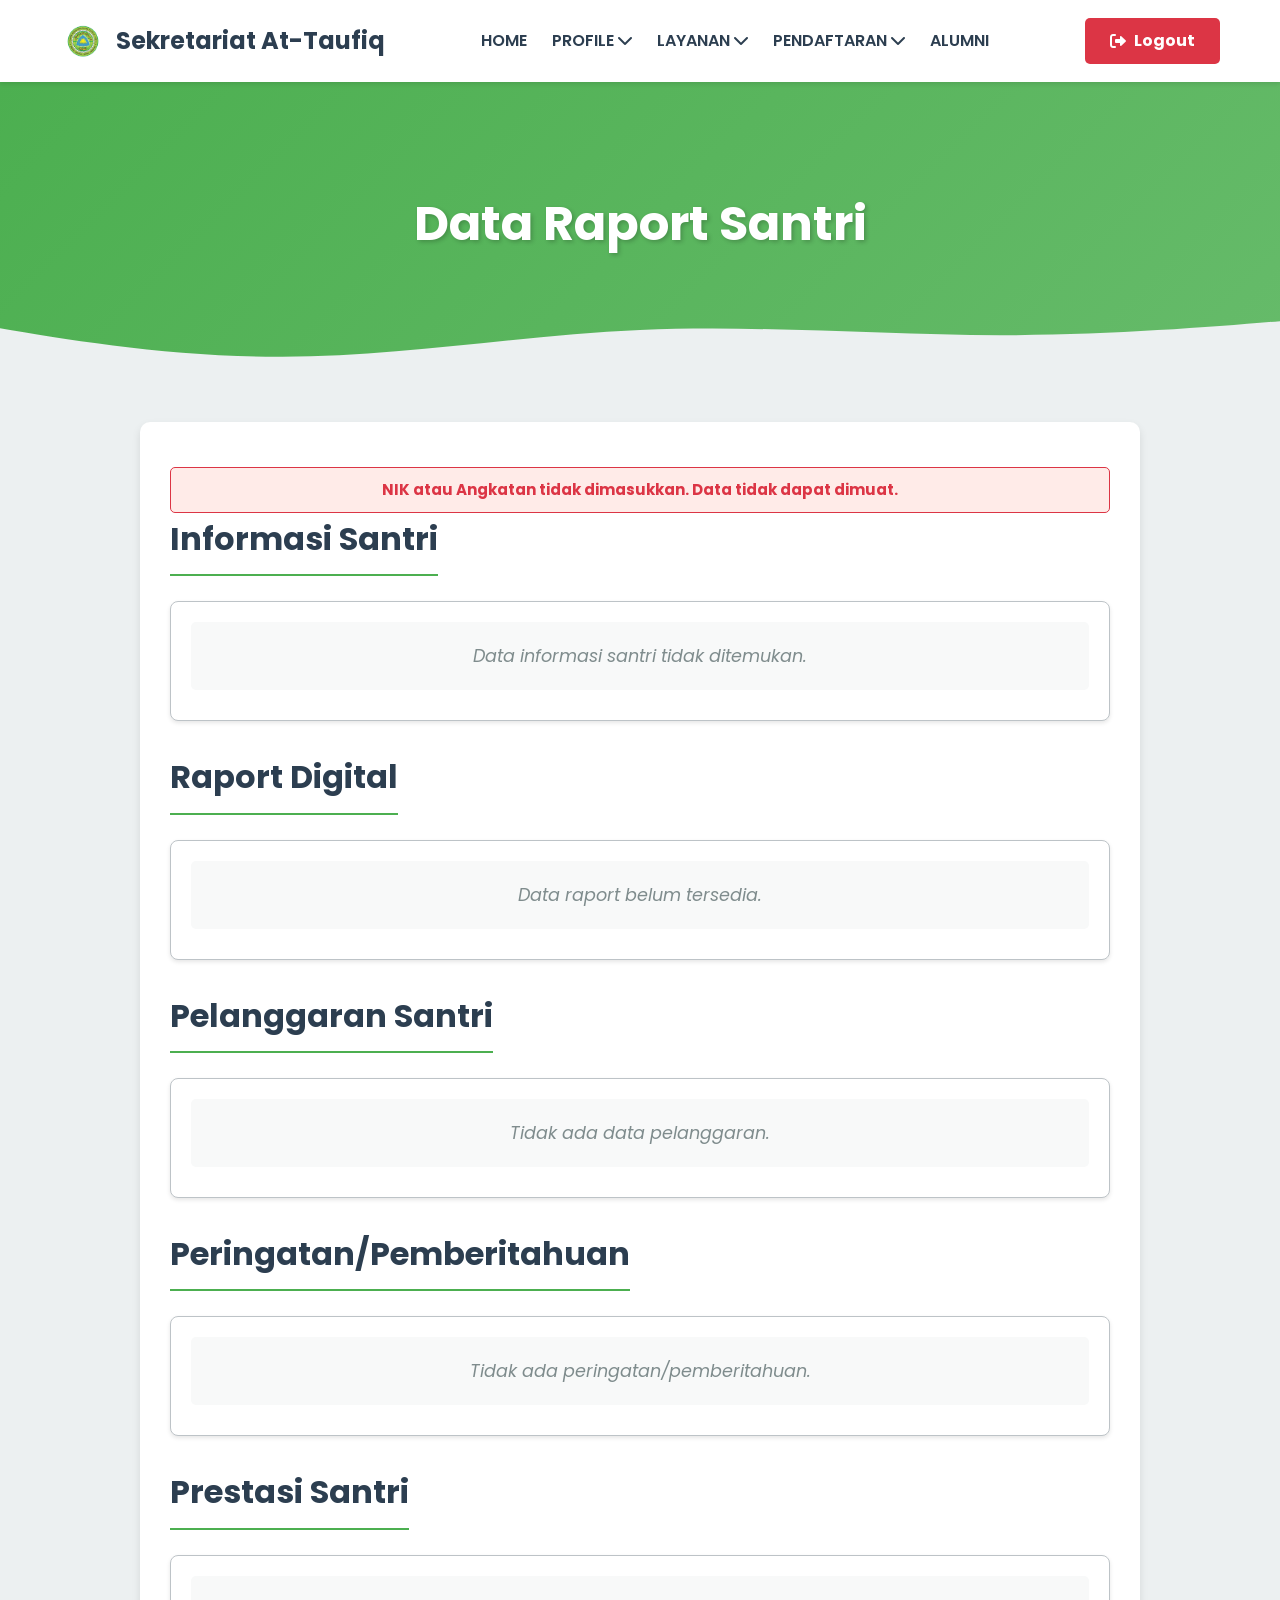
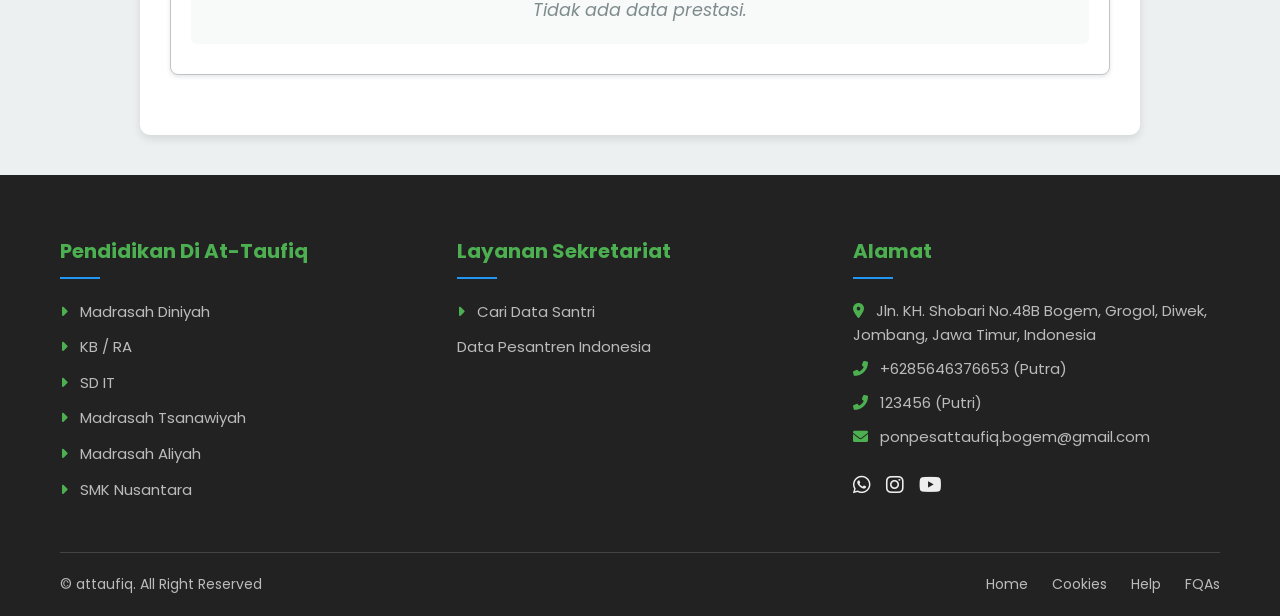
<file: dashboard.html>
<!DOCTYPE html>
<html lang="id">
<head>
    <meta charset="UTF-8">
    <meta name="viewport" content="initial-scale=1.0">
    <title>SEKERTARIAT | DATA SANTRI</title>
    <link rel="stylesheet" href="style.css">
    <link rel="stylesheet" href="https://cdnjs.cloudflare.com/ajax/libs/font-awesome/6.0.0-beta3/css/all.min.css">
    <link rel="icon" href="logo.png" type="image/png">
</head>
<body>
    <header class="main-header">
        <div class="header-content container">
            <a href="dashboard.html" class="logo animate-fade-in">
                <img src="logo.png" alt="Logo ATTAUFIQ">
                <span>Sekretariat At-Taufiq</span>
            </a>
            <nav class="main-nav">
                <ul>
                    <li class="nav-item animate-fade-in delay-1"><a href="index.html">HOME</a></li>
                    <li class="nav-item dropdown animate-fade-in delay-2">
                        <a href="#">PROFILE <i class="fas fa-chevron-down"></i></a>
                        <div class="dropdown-content">
                            <a href="#">Sejarah</a>
                            <a href="#">Visi Misi</a>
                        </div>
                    </li>
                    <li class="nav-item dropdown animate-fade-in delay-3">
                        <a href="#">LAYANAN <i class="fas fa-chevron-down"></i></a>
                        <div class="dropdown-content">
                            <a href="#">Informasi Akademik</a>
                            <a href="#">Keuangan</a>
                        </div>
                    </li>
                    <li class="nav-item dropdown animate-fade-in delay-4">
                        <a href="#">PENDAFTARAN <i class="fas fa-chevron-down"></i></a>
                        <div class="dropdown-content">
                            <a href="#">Syarat Pendaftaran</a>
                            <a href="#">Formulir Online</a>
                        </div>
                    </li>
                    <li class="nav-item animate-fade-in delay-5"><a href="#">ALUMNI</a></li>
                </ul>
            </nav>
            <div class="login-button animate-fade-in delay-6">
                <a href="#" id="logoutButton" class="btn-login"><i class="fas fa-sign-out-alt"></i> Logout</a>
            </div>
        </div>
    </header>

    <div class="hero-section hero-dashboard">
        <div class="hero-text">
            <h1 id="dashboardTitle">Data Raport Santri</h1>
        </div>
        <div class="hero-wave"></div>
    </div>

    <div class="content-wrapper">
        <div class="container dashboard-container">
            <p id="dataUnavailableMessage" class="error-message animate-fade-in" style="display: none;">
                Maaf, data tidak dapat dimuat.
            </p>

            <h2 class="animate-fade-in-up">Informasi Santri</h2>
            <div id="santriInfo" class="data-section animate-scale-in delay-1">
                <p class="no-data-info">Memuat informasi santri...</p>
            </div>

            <h2 class="animate-fade-in-up delay-2">Raport Digital</h2>
            <div id="raportData" class="data-section animate-scale-in delay-3">
                <p class="no-data-info">Memuat data raport...</p>
            </div>

            <h2 class="animate-fade-in-up delay-4">Pelanggaran Santri</h2>
            <div id="pelanggaranData" class="data-section animate-scale-in delay-5">
                <p class="no-data-info">Memuat data pelanggaran...</p>
            </div>

            <h2 class="animate-fade-in-up delay-6">Peringatan/Pemberitahuan</h2>
            <div id="peringatanData" class="data-section animate-scale-in delay-7">
                <p class="no-data-info">Memuat data peringatan/pemberitahuan...</p>
            </div>

            <h2 class="animate-fade-in-up delay-8">Prestasi Santri</h2>
            <div id="prestasiData" class="data-section animate-scale-in delay-9">
                <p class="no-data-info">Memuat data prestasi...</p>
            </div>
        </div>
    </div>

    <footer class="main-footer">
        <div class="container footer-content">
            <div class="footer-columns">
                <div class="footer-col animate-fade-in-up delay-1">
                    <h3>Pendidikan Di At-Taufiq</h3>
                    <ul>
                        <li><a href="#"><i class="fas fa-caret-right"></i> Madrasah Diniyah</a></li>
                        <li><a href="#"><i class="fas fa-caret-right"></i> KB / RA</a></li>
                        <li><a href="#"><i class="fas fa-caret-right"></i> SD IT</a></li>
                        <li><a href="#"><i class="fas fa-caret-right"></i> Madrasah Tsanawiyah</a></li>
                        <li><a href="#"><i class="fas fa-caret-right"></i> Madrasah Aliyah</a></li>
                        <li><a href="#"><i class="fas fa-caret-right"></i> SMK Nusantara</a></li>
                    </ul>
                </div>
                <div class="footer-col animate-fade-in-up delay-2">
                    <h3>Layanan Sekretariat</h3>
                    <ul>
                        <li><a href="index.html#search-section"><i class="fas fa-caret-right"></i> Cari Data Santri</a></li>
                        <li><a href="#">Data Pesantren Indonesia</a></li>
                    </ul>
                </div>
                <div class="footer-col animate-fade-in-up delay-3">
                    <h3>Alamat</h3>
                    <p><i class="fas fa-map-marker-alt"></i> Jln. KH. Shobari No.48B Bogem, Grogol, Diwek, Jombang, Jawa Timur, Indonesia</p>
                    <p><i class="fas fa-phone-alt"></i> +6285646376653 (Putra)</p>
                    <p><i class="fas fa-phone-alt"></i> 123456 (Putri)</p>
                    <p><i class="fas fa-envelope"></i> ponpesattaufiq.bogem@gmail.com</p>
                    <div class="social-icons">
                        <a href="https://api.whatsapp.com/send/?phone=6285646376653&text&type=phone_number&app_absent=0" target="_blank"><i class="fab fa-whatsapp"></i></a>
                        <a href="https://www.instagram.com/attaufiq_bogem" target="_blank"><i class="fab fa-instagram"></i></a>
                        <a href="#" target="_blank"><i class="fab fa-youtube"></i></a>
                    </div>
                </div>
            </div>
            <div class="footer-bottom">
                <p>&copy; attaufiq. All Right Reserved</p>
                <div class="footer-links">
                    <a href="index.html">Home</a>
                    <a href="#">Cookies</a>
                    <a href="#">Help</a>
                    <a href="#">FQAs</a>
                </div>
            </div>
        </div>
    </footer>

    <button onclick="scrollToTop()" id="scrollToTopBtn" class="scroll-to-top animate-bounce-in">
        <i class="fas fa-arrow-up"></i>
    </button>

    <script src="script.js"></script>
</body>
</html>
</file>
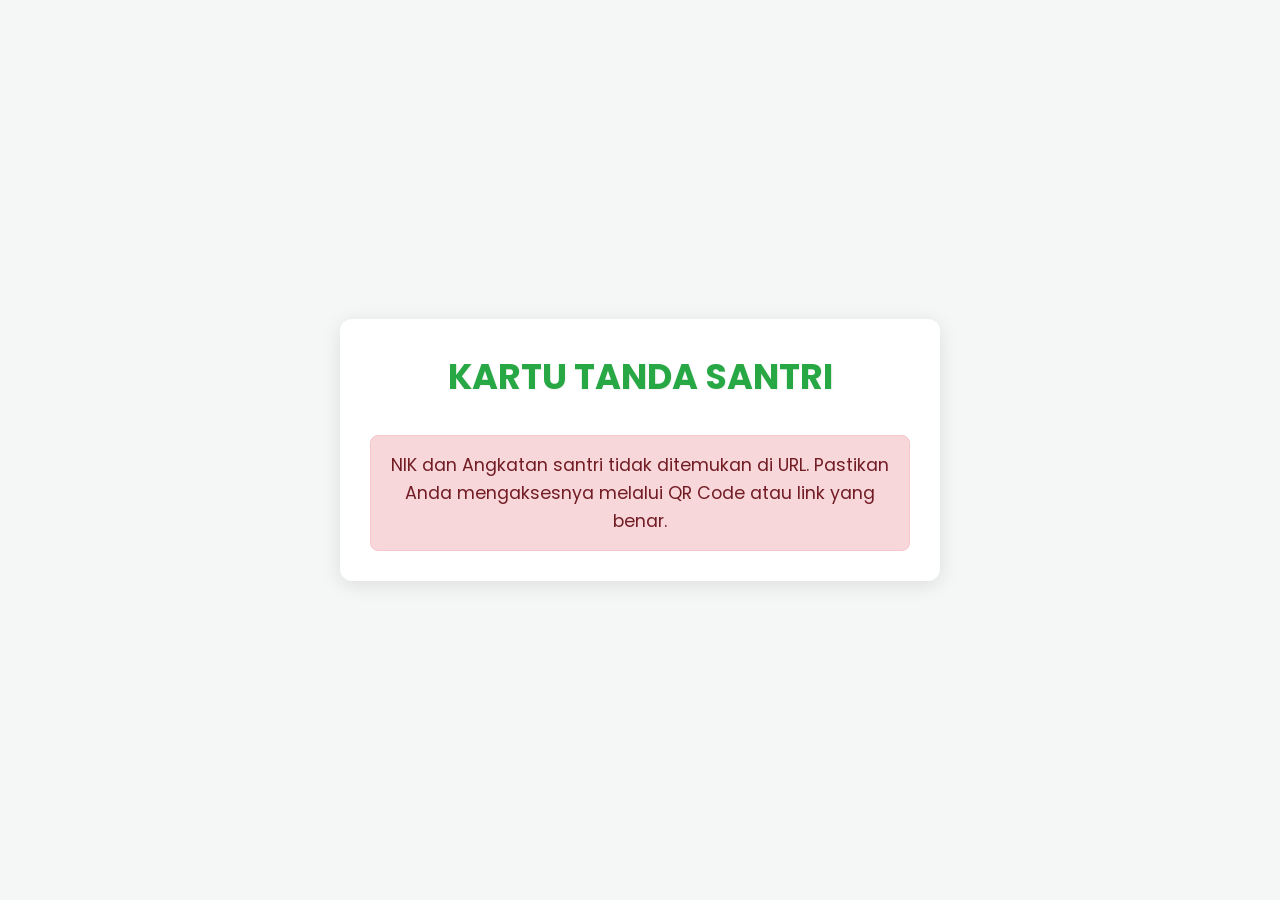
<file: santri-detail.html>
<!DOCTYPE html>
<html lang="id">
<head>
    <meta charset="UTF-8">
    <meta name="viewport" content="initial-scale=1.0">
    <title>KARTU TANDA SANTRI</title>
    <link rel="stylesheet" href="style.css">
    <link href="https://fonts.googleapis.com/css2?family=Poppins:wght@300;400;500;600;700&display=swap" rel="stylesheet">
    <style>
        body {
            font-family: 'Poppins', sans-serif;
            background-color: #f4f7f6;
            color: #333;
            margin: 0;
            padding: 20px;
            display: flex;
            justify-content: center;
            align-items: center;
            min-height: 100vh;
        }
        .detail-container {
            background-color: #fff;
            padding: 30px;
            border-radius: 12px;
            box-shadow: 0 4px 20px rgba(0, 0, 0, 0.1);
            text-align: center;
            width: 100%;
            max-width: 600px;
        }
        h1 {
            color: #28a745;
            margin-bottom: 25px;
            font-size: 2.2em;
            text-shadow: 1px 1px 2px rgba(0,0,0,0.05);
        }
        .santri-data-grid {
            display: grid;
            grid-template-columns: 1fr;
            gap: 15px;
            text-align: left;
            margin-top: 25px;
        }
        .data-item {
            display: flex;
            flex-direction: column;
            padding: 12px 15px;
            background-color: #f9f9f9;
            border-radius: 8px;
            border: 1px solid #eee;
        }
        .data-label {
            font-weight: 600;
            color: #555;
            font-size: 0.9em;
            margin-bottom: 4px;
        }
        .data-value {
            font-size: 1.1em;
            color: #333;
        }
        #loading-message, #not-found-message {
            font-size: 1.1em;
            color: #666;
            margin-top: 30px;
            padding: 15px;
            border-radius: 8px;
            background-color: #ffeeba;
            border: 1px solid #ffda6e;
            color: #856404;
        }
        #not-found-message {
            background-color: #f8d7da;
            border: 1px solid #f5c6cb;
            color: #721c24;
        }
    </style>
</head>
<body>
    <div class="detail-container">
        <h1>KARTU TANDA SANTRI</h1>
        <div id="santri-detail-content">
            <div class="santri-data-grid">
                <div class="data-item"><span class="data-label">NIK</span> <span class="data-value" id="detail-nik"></span></div>
                <div class="data-item"><span class="data-label">Nama Lengkap</span> <span class="data-value" id="detail-nama"></span></div>
                <div class="data-item"><span class="data-label">Jenis Kelamin</span> <span class="data-value" id="detail-jenis-kelamin"></span></div>
                <div class="data-item"><span class="data-label">Tanggal Lahir</span> <span class="data-value" id="detail-ttl"></span></div>
                <div class="data-item"><span class="data-label">Alamat</span> <span class="data-value" id="detail-alamat"></span></div>
                <div class="data-item"><span class="data-label">Nama Ayah</span> <span class="data-value" id="detail-ayah"></span></div>
                <div class="data-item"><span class="data-label">Nama Ibu</span> <span class="data-value" id="detail-ibu"></span></div>
                <div class="data-item"><span class="data-label">Nomor HP</span> <span class="data-value" id="detail-nohp"></span></div>
            </div>
        </div>
        <p id="loading-message">Memuat data santri...</p>
        <p id="not-found-message" style="display:none;"></p>
    </div>

    <script>
        document.addEventListener('DOMContentLoaded', async function() {
            const urlParams = new URLSearchParams(window.location.search);
            const nikFromUrl = urlParams.get('nik'); // Mengambil 'nik' dari URL
            const angkatanFromUrl = urlParams.get('angkatan'); // <--- MENAMBAHKAN INI: Mengambil 'angkatan' dari URL

            const santriDetailContent = document.getElementById('santri-detail-content');
            const loadingMessage = document.getElementById('loading-message');
            const notFoundMessage = document.getElementById('not-found-message');

            santriDetailContent.style.display = 'none';
            loadingMessage.style.display = 'block';
            notFoundMessage.style.display = 'none';

            // <--- MENAMBAHKAN VALIDASI UNTUK NIK DAN ANGKATAN
            if (!nikFromUrl || !angkatanFromUrl) {
                loadingMessage.style.display = 'none';
                if (!nikFromUrl && !angkatanFromUrl) {
                    notFoundMessage.textContent = 'NIK dan Angkatan santri tidak ditemukan di URL. Pastikan Anda mengaksesnya melalui QR Code atau link yang benar.';
                } else if (!nikFromUrl) {
                    notFoundMessage.textContent = 'NIK santri tidak ditemukan di URL. Pastikan Anda mengaksesnya melalui QR Code atau link yang benar.';
                } else { // !angkatanFromUrl
                    notFoundMessage.textContent = 'Angkatan santri tidak ditemukan di URL. Pastikan Anda mengaksesnya melalui QR Code atau link yang benar.';
                }
                notFoundMessage.style.display = 'block';
                return;
            }

            try {
                // <--- MENGUBAH PATH KE FILE JSON SESUAI DENGAN STRUKTUR BARU
                const dataUrl = `/data/${angkatanFromUrl}/${nikFromUrl}.json`;

                const response = await fetch(dataUrl);

                if (!response.ok) {
                    loadingMessage.style.display = 'none';
                    if (response.status === 404) {
                        notFoundMessage.textContent = `Data santri dengan NIK ${nikFromUrl} untuk angkatan ${angkatanFromUrl} tidak ditemukan.`;
                    } else {
                        notFoundMessage.textContent = `Gagal memuat data santri. Kode error: ${response.status}`;
                    }
                    notFoundMessage.style.display = 'block';
                    return;
                }

                const data = await response.json();

                // --- PERUBAHAN PENTING DI SINI: SESUAIKAN DENGAN NAMA KUNCI JSON ANDA ---
                // Pastikan nama properti di JSON Anda (misal: "NIK", "nama", "jenis_kelamin")
                // sesuai dengan yang Anda panggil di `data.NIK`, `data.nama`, dll.
                if (data && data.NIK) {
                    document.getElementById('detail-nik').textContent = data.NIK || '-';
                    document.getElementById('detail-nama').textContent = data.nama || '-';
                    document.getElementById('detail-jenis-kelamin').textContent = data.jenis_kelamin || '-';
                    document.getElementById('detail-ttl').textContent = data.tempat_tanggal_lahir || '-';
                    document.getElementById('detail-alamat').textContent = data.alamat || '-';
                    document.getElementById('detail-ayah').textContent = data.nama_ayah || '-';
                    document.getElementById('detail-ibu').textContent = data.nama_ibu || '-';
                    document.getElementById('detail-nohp').textContent = data.nomor_hp || '-';

                    loadingMessage.style.display = 'none';
                    santriDetailContent.style.display = 'block';
                } else {
                    notFoundMessage.textContent = 'Data santri tidak ditemukan atau format JSON tidak sesuai.';
                    loadingMessage.style.display = 'none';
                    notFoundMessage.style.display = 'block';
                }

            } catch (error) {
                console.error('Error saat mengambil data santri:', error);
                loadingMessage.style.display = 'none';
                notFoundMessage.textContent = 'Terjadi kesalahan saat memproses data.';
                notFoundMessage.style.display = 'block';
            }
        });
    </script>
</body>
</html>
</file>
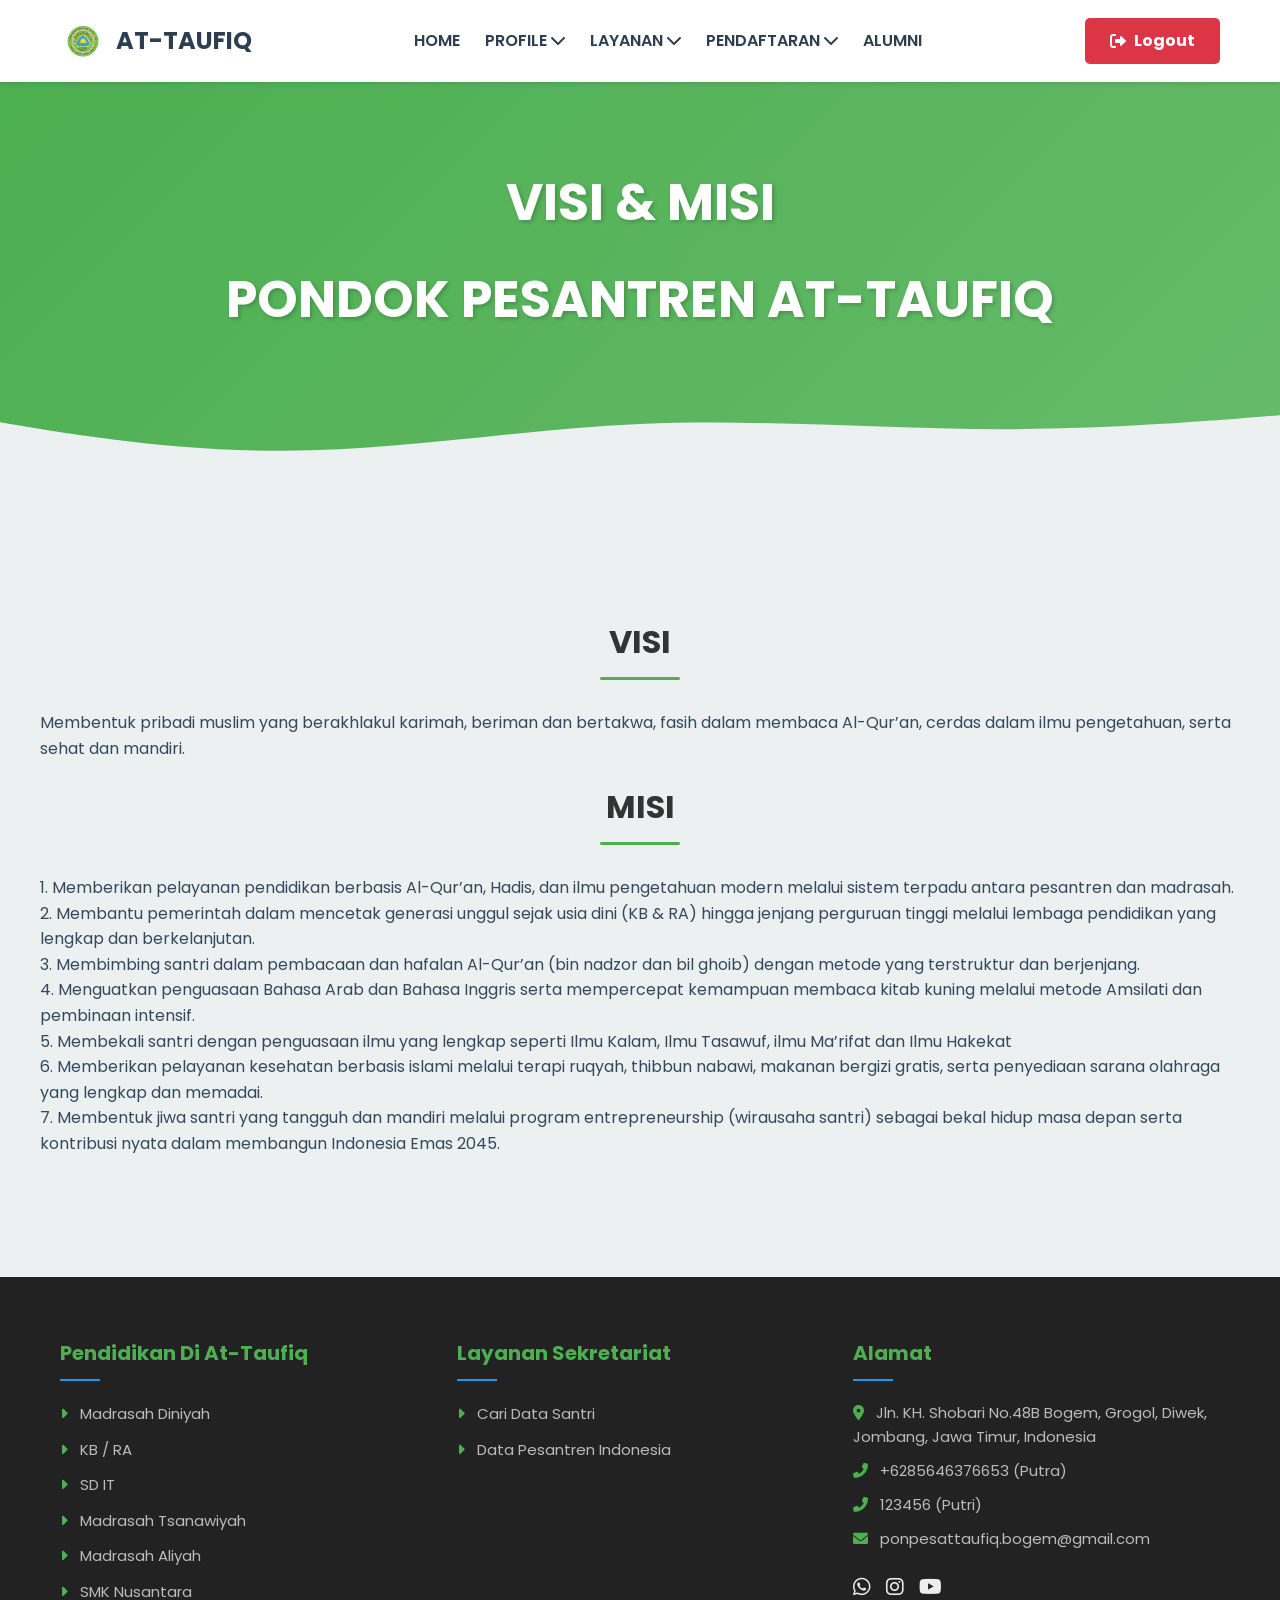
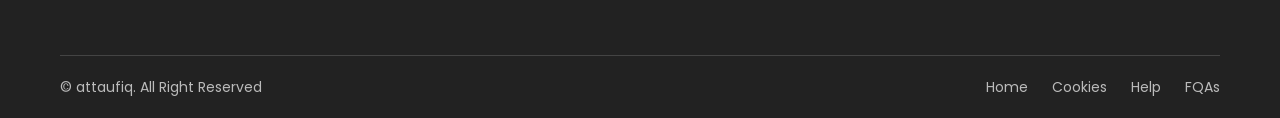
<file: visi-misi.html>
<!DOCTYPE html>
<html lang="id">
<head>
    <meta charset="UTF-8">
    <meta name="viewport" content="initial-scale=1.0">
    <title>Visi & Misi | PONPES AT-TAUFIQ</title>
    <link rel="stylesheet" href="style.css">
    <link rel="stylesheet" href="https://cdnjs.cloudflare.com/ajax/libs/font-awesome/6.0.0-beta3/css/all.min.css">
    <link href="https://fonts.googleapis.com/css2?family=Poppins:wght@300;400;500;600;700&display=swap" rel="stylesheet">
    <link rel="icon" href="logo.png" type="image/png">
</head>
<body>
    <header class="main-header">
        <div class="header-content container">
            <a href="index.html" class="logo animate-fade-in">
                <img src="logo.png" alt="Logo ATTAUFIQ">
                <span>AT-TAUFIQ</span>
            </a>
            <nav class="main-nav">
                <ul>
                    <li class="nav-item animate-fade-in delay-1"><a href="index.html">HOME</a></li>
                    <li class="nav-item dropdown animate-fade-in delay-2">
                        <a href="#">PROFILE <i class="fas fa-chevron-down"></i></a>
                        <div class="dropdown-content">
                            <a href="sejarah.html">Sejarah</a>
                            <a href="visi-misi.html">Visi Misi</a>
                        </div>
                    </li>
                    <li class="nav-item dropdown animate-fade-in delay-3">
                        <a href="#">LAYANAN <i class="fas fa-chevron-down"></i></a>
                        <div class="dropdown-content">
                            <a href="#">Informasi Akademik</a>
                            <a href="#">Keuangan</a>
                        </div>
                    </li>
                    <li class="nav-item dropdown animate-fade-in delay-4">
                        <a href="#">PENDAFTARAN <i class="fas fa-chevron-down"></i></a>
                        <div class="dropdown-content">
                            <a href="#">Syarat Pendaftaran</a>
                            <a href="https://docs.google.com/forms/d/e/1FAIpQLSfzSEfwcwN__3z9TJOcHfaig2iS4F-nwFxlwk6ZomKwhBpxCw/viewform?pli=1" target="_blank">Formulir Online</a>
                        </div>
                    </li>
                    <li class="nav-item animate-fade-in delay-5"><a href="#">ALUMNI</a></li>
                </ul>
            </nav>
            <div class="login-button animate-fade-in delay-6">
                <a href="#" id="logoutButton" class="btn-login"><i class="fas fa-sign-out-alt"></i> Logout</a>
            </div>
        </div>
    </header>

    <div class="hero-section hero-visi-misi">
        <div class="hero-text">
            <h1>VISI & MISI</h1>
            <h1>PONDOK PESANTREN AT-TAUFIQ</h1>
        </div>
        <div class="hero-wave"></div>
    </div>

    <div class="content-wrapper animated-on-scroll">
        <div class="container content-section">
            <h2 class="animate-fade-in-up">VISI</h2>
            <div class="card animate-scale-in delay-1">
                <p>Membentuk pribadi muslim yang berakhlakul karimah, beriman dan bertakwa, fasih dalam membaca Al-Qur’an, cerdas dalam ilmu pengetahuan, serta sehat dan mandiri.</p>
            </div>

            <h2 class="animate-fade-in-up delay-2">MISI</h2>
            <div class="card animate-scale-in delay-3">
                <ul>
                    <li>1. Memberikan pelayanan pendidikan berbasis Al-Qur’an, Hadis, dan ilmu pengetahuan modern melalui sistem terpadu antara pesantren dan madrasah.</li>
                    <li>2. Membantu pemerintah dalam mencetak generasi unggul sejak usia dini (KB & RA) hingga jenjang perguruan tinggi melalui lembaga pendidikan yang lengkap dan berkelanjutan.</li>
                    <li>3. Membimbing santri dalam pembacaan dan hafalan Al-Qur’an (bin nadzor dan bil ghoib) dengan metode yang terstruktur dan berjenjang.</li>
                    <li>4. Menguatkan penguasaan Bahasa Arab dan Bahasa Inggris serta mempercepat kemampuan membaca kitab kuning melalui metode Amsilati dan pembinaan intensif.</li>
                    <li>5. Membekali santri dengan penguasaan ilmu yang lengkap seperti Ilmu Kalam, Ilmu Tasawuf, ilmu Ma’rifat dan Ilmu Hakekat</li>
                    <li>6. Memberikan pelayanan kesehatan berbasis islami melalui terapi ruqyah, thibbun nabawi, makanan bergizi gratis, serta penyediaan sarana olahraga yang lengkap dan memadai.</li>
                    <li>7. Membentuk jiwa santri yang tangguh dan mandiri melalui program entrepreneurship (wirausaha santri) sebagai bekal hidup masa depan serta kontribusi nyata dalam membangun Indonesia Emas 2045.</li>
                </ul>
            </div>
        </div>
    </div>

    <footer class="main-footer">
        <div class="container footer-content">
            <div class="footer-columns">
                <div class="footer-col animate-fade-in-up delay-1">
                    <h3>Pendidikan Di At-Taufiq</h3>
                    <ul>
                        <li><a href="#"><i class="fas fa-caret-right"></i> Madrasah Diniyah</a></li>
                        <li><a href="#"><i class="fas fa-caret-right"></i> KB / RA</a></li>
                        <li><a href="#"><i class="fas fa-caret-right"></i> SD IT</a></li>
                        <li><a href="#"><i class="fas fa-caret-right"></i> Madrasah Tsanawiyah</a></li>
                        <li><a href="#"><i class="fas fa-caret-right"></i> Madrasah Aliyah</a></li>
                        <li><a href="#"><i class="fas fa-caret-right"></i> SMK Nusantara</a></li>
                    </ul>
                </div>
                <div class="footer-col animate-fade-in-up delay-2">
                    <h3>Layanan Sekretariat</h3>
                    <ul>
                        <li><a href="index.html#search-section"><i class="fas fa-caret-right"></i> Cari Data Santri</a></li>
                        <li><a href="#"><i class="fas fa-caret-right"></i> Data Pesantren Indonesia</a></li>
                    </ul>
                </div>
                <div class="footer-col animate-fade-in-up delay-3">
                    <h3>Alamat</h3>
                    <p><i class="fas fa-map-marker-alt"></i> Jln. KH. Shobari No.48B Bogem, Grogol, Diwek, Jombang, Jawa Timur, Indonesia</p>
                    <p><i class="fas fa-phone-alt"></i> +6285646376653 (Putra)</p>
                    <p><i class="fas fa-phone-alt"></i> 123456 (Putri)</p>
                    <p><i class="fas fa-envelope"></i> ponpesattaufiq.bogem@gmail.com</p>
                    <div class="social-icons">
                        <a href="https://api.whatsapp.com/send/?phone=6285646376653&text&type=phone_number&app_absent=0" target="_blank"><i class="fab fa-whatsapp"></i></a>
                        <a href="https://www.instagram.com/attaufiq_bogem" target="_blank"><i class="fab fa-instagram"></i></a>
                        <a href="#" target="_blank"><i class="fab fa-youtube"></i></a>
                    </div>
                </div>
            </div>
            <div class="footer-bottom">
                <p>&copy; attaufiq. All Right Reserved</p>
                <div class="footer-links">
                    <a href="index.html">Home</a>
                    <a href="#">Cookies</a>
                    <a href="#">Help</a>
                    <a href="#">FQAs</a>
                </div>
            </div>
        </div>
    </footer>

    <button onclick="scrollToTop()" id="scrollToTopBtn" class="scroll-to-top animate-bounce-in">
        <i class="fas fa-arrow-up"></i>
    </button>

    <script src="script.js"></script>
</body>
</html>
</file>
<file: style.css>
/* General Styling */
@import url('https://fonts.googleapis.com/css2?family=Poppins:wght@300;400;600;700&display=swap');

/* CSS Variables for consistent theming */
:root {
    --primary-color: #4CAF50; /* Green */
    --secondary-color: #FFC107; /* Amber */
    --dark-blue: #2C3E50; /* Dark Blue for text/backgrounds */
    --light-gray: #ECF0F1; /* Light Gray for backgrounds */
    --white: #FFFFFF;
    --text-color: #34495E; /* Slightly darker than dark-blue for general text */
    --border-color: #BDC3C7;
    --shadow-light: rgba(0, 0, 0, 0.1);
    --shadow-medium: rgba(0, 0, 0, 0.2);
    --error-color: #dc3545; /* Red for errors and logout button */
    --info-color: #7F8C8D; /* Gray for informational text (e.g., no data messages) */
}

/* Universal box-sizing reset */
* {
    margin: 0;
    padding: 0;
    box-sizing: border-box;
}

body {
    font-family: 'Poppins', sans-serif;
    line-height: 1.6;
    color: var(--text-color);
    background-color: var(--light-gray);
    min-height: 100vh; /* Ensures body takes full viewport height */
    display: flex; /* Enables flexbox for sticky footer */
    flex-direction: column; /* Stacks children vertically */
}

a {
    text-decoration: none;
    color: var(--primary-color);
}

ul {
    list-style: none;
}

/* Global Container for consistent content width */
.container {
    max-width: 1200px;
    margin: 0 auto;
    padding: 0 20px;
    width: 100%; /* Ensure it takes full width on smaller screens */
}


/* Header Styling */
.main-header {
    background-color: var(--white);
    box-shadow: 0 2px 4px var(--shadow-light);
    padding: 1rem 0;
    position: sticky; /* Sticky header on scroll */
    top: 0;
    z-index: 1000; /* Ensure header is on top of other content */
}

.header-content {
    /* Inherits max-width, margin, padding from .container */
    display: flex;
    justify-content: space-between;
    align-items: center;
}

.logo {
    display: flex;
    align-items: center;
    z-index: 1001; /* Ensure logo stays on top of mobile nav */
}

.logo img {
    height: 50px;
    margin-right: 10px;
}

.logo span {
    font-size: 1.5rem;
    font-weight: 700;
    color: var(--dark-blue);
}

.main-nav ul {
    display: flex;
    gap: 25px; /* Spacing between nav items */
}

.main-nav ul li a {
    color: var(--dark-blue);
    font-weight: 600;
    padding: 5px 0;
    transition: color 0.3s ease;
    position: relative; /* For the underline effect */
}

/* Underline effect for nav items on hover/active */
.main-nav ul li a::after {
    content: '';
    position: absolute;
    left: 0;
    bottom: 0;
    width: 0;
    height: 2px;
    background-color: var(--primary-color);
    transition: width 0.3s ease;
}

.main-nav ul li a:hover::after,
.main-nav ul li a.active::after {
    width: 100%;
}

.main-nav ul li a:hover {
    color: var(--primary-color);
}

.dropdown {
    position: relative;
}

.dropdown-content {
    display: none; /* Hidden by default */
    position: absolute;
    background-color: var(--white);
    min-width: 160px;
    box-shadow: 0px 8px 16px var(--shadow-medium);
    z-index: 1;
    border-radius: 5px;
    overflow: hidden;
    top: 100%; /* Position below the parent link */
    left: 0;
    opacity: 0; /* For fade-in effect */
    visibility: hidden; /* For smooth transition */
    transform: translateY(10px); /* For slide-down effect */
    transition: opacity 0.3s ease, transform 0.3s ease, visibility 0.3s ease;
}

.dropdown:hover .dropdown-content {
    display: block; /* Show on hover */
    opacity: 1;
    visibility: visible;
    transform: translateY(0);
}

.dropdown-content a {
    color: var(--dark-blue);
    padding: 12px 16px;
    display: block;
    text-align: left;
    transition: background-color 0.3s ease, color 0.3s ease;
    font-weight: 400;
}

.dropdown-content a:hover {
    background-color: var(--primary-color);
    color: var(--white);
}

.login-button .btn-login {
    background-color: var(--error-color); /* Red for Logout button */
    color: var(--white);
    padding: 10px 25px;
    border-radius: 5px;
    text-decoration: none;
    font-weight: bold;
    transition: background-color 0.3s ease, transform 0.2s ease, box-shadow 0.3s ease;
    display: flex;
    align-items: center;
}

.login-button .btn-login:hover {
    background-color: #c82333; /* Darker red on hover */
    transform: translateY(-3px) scale(1.02);
    box-shadow: 0 8px 15px rgba(220, 53, 69, 0.2);
}

.login-button .btn-login i {
    margin-right: 8px;
}

/* --- HAMBURGER MENU STYLING --- */

.hamburger-menu {
    display: none; /* Hidden by default, shown in media query */
    background: none;
    border: none;
    cursor: pointer;
    padding: 10px;
    position: relative;
    z-index: 1001; /* Ensure it's above other header elements */
    width: 40px; /* Adjust size */
    height: 30px; /* Adjust size */
    display: flex;
    flex-direction: column;
    justify-content: space-between;
    align-items: center;
}

.hamburger-menu span {
    display: block;
    width: 30px;
    height: 3px;
    background-color: var(--dark-blue);
    border-radius: 2px;
    transition: all 0.3s ease-in-out;
}

/* Animation for hamburger to close icon */
.hamburger-menu.active span:nth-child(1) {
    transform: translateY(10px) rotate(45deg);
}

.hamburger-menu.active span:nth-child(2) {
    opacity: 0;
}

.hamburger-menu.active span:nth-child(3) {
    transform: translateY(-10px) rotate(-45deg);
}

/* Mobile Navigation Overlay/Sidebar */
.main-nav.active {
    transform: translateX(0); /* Slide in */
    visibility: visible;
    opacity: 1;
}

/* --- END HAMBURGER MENU STYLING --- */


/* Hero Section (General and for Index Page) */
.hero-section {
    background: linear-gradient(135deg, var(--primary-color) 0%, #66BB6A 100%);
    color: var(--white);
    text-align: center;
    padding: 80px 20px;
    position: relative;
    overflow: hidden;
    padding-bottom: 120px; /* Space for the wave at the bottom */
}

.hero-text {
    z-index: 1; /* Ensures text is above the wave */
    position: relative;
}

.hero-text h1 {
    font-size: 3.2rem;
    margin-bottom: 15px;
    font-weight: 700;
    text-shadow: 2px 2px 4px var(--shadow-medium);
}

/* Specific Hero for Dashboard page */
.hero-dashboard {
    height: 300px; /* Shorter height for dashboard hero */
    padding: 60px 20px;
    display: flex;
    align-items: center;
    justify-content: center;
}
.hero-dashboard h1 {
    font-size: 3rem;
}

/* SVG Wave at the bottom of hero sections */
.hero-wave {
    position: absolute;
    bottom: 0;
    left: 0;
    width: 100%;
    height: 100px; /* Adjust wave height */
    /* Using an inline SVG for the wave, ensure fill color matches subsequent section background */
    background: url('data:image/svg+xml;utf8,<svg viewBox="0 0 1440 100" xmlns="http://www.w3.org/2000/svg"><path fill="%23ECF0F1" fill-opacity="1" d="M0,32L60,42.7C120,53,240,75,360,74.7C480,75,600,53,720,48C840,43,960,53,1080,53.3C1200,53,1320,43,1380,37.3L1440,32L1440,100L1380,100C1320,100,1200,100,1080,100C960,100,840,100,720,100C600,100,480,100,360,100C240,100,120,100,60,100L0,100Z"></path></svg>') no-repeat center bottom;
    background-size: cover;
    animation: waveAnimation 15s linear infinite alternate; /* Slower and alternates direction */
    transform-origin: bottom;
    z-index: 0;
}

@keyframes waveAnimation {
    0% {
        transform: scaleY(1) translateY(0);
    }
    50% {
        transform: scaleY(1.05) translateY(-5px);
    }
    100% {
        transform: scaleY(1) translateY(0);
    }
}

/* Index Page Specific Hero */
.hero-main {
    height: 500px; /* Original height for main page hero */
    display: flex;
    align-items: center;
}
.hero-content {
    /* Applying .container directly to HTML element is recommended */
    display: flex;
    justify-content: space-between;
    align-items: center;
    width: 100%;
}

.hero-text-main {
    flex: 1;
    max-width: 600px;
    z-index: 2;
    text-align: left;
}

.hero-text-main h1 {
    font-size: 52px;
    margin-bottom: 20px;
    line-height: 1.2;
}

.hero-text-main p {
    font-size: 18px;
    margin-bottom: 30px;
}

.hero-text-main strong {
    font-weight: bold;
    color: #FFEB3B; /* Bright yellow */
}

.hero-buttons {
    display: flex;
    flex-wrap: wrap;
    gap: 15px;
}

/* General button styling */
.btn {
    padding: 12px 25px;
    border-radius: 5px;
    text-decoration: none;
    font-weight: bold;
    transition: background-color 0.3s ease, transform 0.2s ease, box-shadow 0.3s ease;
    font-size: 16px;
    text-align: center;
    white-space: nowrap; /* Prevent text wrapping inside button */
}

.btn-primary {
    background-color: #2196F3; /* Blue */
    color: var(--white);
    border: 1px solid #2196F3;
}

.btn-primary:hover {
    background-color: #1976D2; /* Darker blue */
    border-color: #1976D2;
    transform: translateY(-3px) scale(1.02);
    box-shadow: 0 8px 15px rgba(33, 150, 243, 0.2);
}

.btn-secondary {
    background-color: #FFEB3B; /* Yellow */
    color: #333;
    border: 1px solid #FFEB3B;
}

.btn-secondary:hover {
    background-color: #FDD835; /* Darker yellow */
    border-color: #FDD835;
    transform: translateY(-3px) scale(1.02);
    box-shadow: 0 8px 15px rgba(255, 235, 59, 0.3);
}

.btn-tertiary {
    background-color: var(--primary-color); /* Green */
    color: var(--white);
    border: 1px solid var(--primary-color);
}

.btn-tertiary:hover {
    background-color: #218838; /* Darker green */
    border-color: #218838;
    transform: translateY(-3px) scale(1.02);
    box-shadow: 0 8px 15px rgba(40, 167, 69, 0.3);
}

.hero-image {
    flex: 1;
    text-align: right;
    z-index: 2;
}

.hero-image img {
    max-width: 100%;
    height: auto;
    display: block; /* Removes extra space below image */
    margin-left: auto; /* Centers image if its container is wider */
}

/* Content Sections (Common for index and dashboard) */
.content-section {
    padding: 80px 0; /* Vertical padding for each section */
    position: relative; /* Important for waves above/below */
    overflow: hidden; /* Important for preventing wave overflow */
}

/* Common Section Heading Styling */
.content-section h2 {
    text-align: center;
    font-size: 32px;
    color: #333;
    margin-bottom: 20px;
    position: relative;
    padding-top: 20px;
}

.content-section h2::after {
    content: '';
    display: block;
    width: 80px;
    height: 3px;
    background-color: var(--primary-color); /* Green underline */
    margin: 10px auto 30px;
    border-radius: 2px;
}

.section-description {
    text-align: center;
    max-width: 700px;
    margin: 0 auto 50px auto;
    font-size: 17px;
    color: #666;
    line-height: 1.8;
}


/* Search Santri Section (Index Page) */
.search-santri-section {
    padding-top: 100px;
    margin-top: -50px; /* Lifts section to overlap the wave from hero */
    position: relative;
    z-index: 3; /* Ensure it's above the wave */
    background-color: var(--light-gray);
}

.search-box {
    display: flex;
    justify-content: center;
    margin-bottom: 30px;
    padding: 10px;
    background-color: var(--white);
    border-radius: 8px;
    box-shadow: 0 4px 10px var(--shadow-light);
}

/* MODIFIKASI DIMULAI DI SINI UNTUK #nikInput DAN #angkatanSearchInput */
#nikInput,
#angkatanSearchInput { /* Tambahkan #angkatanSearchInput di sini */
    padding: 15px 20px;
    border: 1px solid var(--border-color); /* Gunakan variabel CSS untuk konsistensi */
    border-radius: 5px;
    font-size: 17px;
    width: 60%;
    max-width: 450px;
    margin-right: 15px;
    outline: none;
    box-shadow: inset 0 1px 3px rgba(0, 0, 0, 0.05);
    transition: border-color 0.3s ease, box-shadow 0.3s ease;
}

#nikInput:focus,
#angkatanSearchInput:focus { /* Tambahkan #angkatanSearchInput di sini */
    border-color: var(--primary-color); /* Green on focus */
    box-shadow: 0 0 0 0.2rem rgba(40, 167, 69, 0.25);
}
/* MODIFIKASI BERAKHIR DI SINI UNTUK #nikInput DAN #angkatanSearchInput */


#searchButton {
    padding: 15px 35px;
    background-color: var(--primary-color); /* Green */
    color: var(--white);
    border: none;
    border-radius: 5px;
    cursor: pointer;
    font-size: 17px;
    font-weight: bold;
    transition: background-color 0.3s ease, transform 0.2s ease, box-shadow 0.3s ease;
}

#searchButton:hover {
    background-color: #218838; /* Darker green */
    transform: translateY(-2px);
    box-shadow: 0 4px 8px rgba(40, 167, 69, 0.3);
}

.category-chips {
    display: flex;
    justify-content: center;
    flex-wrap: wrap;
    gap: 10px;
    margin-top: 20px;
    margin-bottom: 40px;
}

.category-chips span {
    background-color: #e0e0e0;
    padding: 8px 15px;
    border-radius: 20px;
    font-size: 14px;
    color: #555;
    text-align: center;
    cursor: pointer;
    transition: all 0.3s ease;
}

.category-chips span:hover {
    background-color: var(--primary-color); /* Green on hover */
    color: var(--white);
    transform: translateY(-3px) scale(1.05);
    box-shadow: 0 4px 8px rgba(0, 0, 0, 0.1);
}

.category-chips span small {
    display: block;
    font-size: 11px;
    color: #888;
    transition: color 0.3s ease;
}

.category-chips span:hover small {
    color: rgba(255, 255, 255, 0.8); /* Lighter color for small text on hover */
}

.result-box {
    text-align: left;
    background-color: var(--white);
    padding: 30px;
    border-radius: 8px;
    box-shadow: 0 4px 10px rgba(0, 0, 0, 0.08);
    margin-top: 30px;
}

.result-item {
    display: flex;
    padding: 10px 0;
    border-bottom: 1px dashed #eee;
    align-items: baseline;
}

.result-item:last-child {
    border-bottom: none;
}

.result-label {
    font-weight: bold;
    width: 180px;
    color: #555;
    flex-shrink: 0; /* Prevent label from shrinking on small screens */
}

.result-value {
    flex-grow: 1;
    color: #333;
    word-break: break-word; /* Ensures long content wraps */
}

.no-data-message {
    color: var(--error-color);
    font-weight: bold;
    margin-top: 30px;
    font-size: 19px;
    text-align: center;
    background-color: #ffebe8; /* Light red background */
    border: 1px solid var(--error-color);
    padding: 15px 20px;
    border-radius: 8px;
}

/* Santri Stats Section (Index Page) */
.santri-stats-section {
    background-color: var(--white);
    position: relative;
    padding-top: 100px;
}

/* Triangular wave at the top of this section (matches .search-santri-section's background) */
.santri-stats-section::before {
    content: '';
    position: absolute;
    top: -1px; /* Overlap slightly to prevent visual gap */
    left: 0;
    width: 100%;
    height: 100px; /* Wave height */
    background: var(--light-gray); /* Matches the background of the section above it */
    clip-path: polygon(0 100%, 100% 0, 100% 100%); /* Triangular wave shape */
    transform-origin: top center;
    z-index: 1;
}

.stats-and-image {
    display: flex;
    align-items: center;
    justify-content: space-between;
    gap: 40px;
    margin-top: 50px;
    flex-wrap: wrap; /* Allows wrapping on smaller screens */
}

.stats-cards {
    display: flex;
    flex: 2;
    flex-wrap: wrap;
    gap: 20px;
    justify-content: center;
}

.stat-card {
    background-color: #f8f8f8;
    padding: 25px 20px;
    border-radius: 8px;
    box-shadow: 0 4px 10px rgba(0, 0, 0, 0.05);
    text-align: center;
    width: 150px; /* Fixed width for card */
    display: flex;
    flex-direction: column;
    align-items: center;
    transition: transform 0.3s ease, box-shadow 0.3s ease;
    flex-shrink: 0; /* Prevents cards from shrinking in flex container */
}

.stat-card:hover {
    transform: translateY(-8px);
    box-shadow: 0 8px 20px rgba(0, 0, 0, 0.1);
}

.stat-card i {
    font-size: 40px;
    color: var(--primary-color); /* Green icon */
    margin-bottom: 15px;
}

.stat-number {
    font-size: 32px;
    font-weight: bold;
    color: #333;
    margin-bottom: 5px;
}

.stat-label {
    font-size: 16px;
    color: #777;
}

.stats-image {
    flex: 3;
    text-align: right;
    display: flex; /* Use flex for image alignment */
    justify-content: flex-end; /* Aligns image to the right within its flex container */
    align-items: center;
}

.stats-image img {
    max-width: 100%;
    height: auto;
    border-radius: 8px;
    box-shadow: 0 8px 20px rgba(0,0,0,0.1); /* Adds shadow to image */
}

/* Leadership Section (Index Page) */
.leadership-section {
    background-color: var(--light-gray);
}
/* Inverted triangular wave at the top of this section (matches .santri-stats-section's background) */
.leadership-section::before {
    content: '';
    position: absolute;
    top: -1px;
    left: 0;
    width: 100%;
    height: 100px;
    background: var(--white); /* Matches the background of the section above it */
    clip-path: polygon(0 100%, 100% 0, 100% 100%);
    transform: scaleY(-1); /* Flip vertically for an inverted wave */
    transform-origin: top center;
    z-index: 1;
}


.leadership-cards {
    display: grid;
    grid-template-columns: repeat(auto-fit, minmax(220px, 1fr));
    gap: 30px;
    margin-top: 50px;
}

.leadership-card {
    background-color: var(--white);
    padding: 25px;
    border-radius: 8px;
    box-shadow: 0 4px 12px rgba(0, 0, 0, 0.08);
    text-align: center;
    display: flex;
    flex-direction: column;
    align-items: center;
    transition: transform 0.3s ease, box-shadow 0.3s ease;
    overflow: hidden; /* Important for image zoom effect */
}

.leadership-card:hover {
    transform: translateY(-10px);
    box-shadow: 0 12px 25px rgba(0, 0, 0, 0.15);
}

.leadership-card img {
    width: 150px;
    height: 150px;
    border-radius: 50%;
    object-fit: cover;
    margin-bottom: 20px;
    border: 5px solid var(--primary-color); /* Green border on photo */
    transition: transform 0.5s ease;
}

.leadership-card:hover img {
    transform: scale(1.1); /* Zoom effect on image */
}

.leadership-card h3 {
    font-size: 20px;
    color: #333;
    margin-bottom: 10px;
}

.leadership-card p {
    font-size: 15px;
    color: #666;
    margin-bottom: 5px;
    line-height: 1.4;
}

.leadership-card .role {
    font-style: italic;
    font-size: 14px;
    color: #888;
}

/* Login Section Styling (Index Page) */
.login-page-content {
    display: block;
    padding-top: 50px;
    padding-bottom: 80px;
    background-color: var(--white);
    position: relative; /* Needed for the ::before pseudo-element */
}

/* Inverted triangular wave at the top of the login section (matches .leadership-section's background) */
.login-page-content::before {
    content: '';
    position: absolute;
    top: -1px;
    left: 0;
    width: 100%;
    height: 100px;
    background: var(--light-gray); /* Matches the background of the section above it */
    clip-path: polygon(0 100%, 100% 0, 100% 100%);
    transform: scaleY(-1); /* Flip vertically for an inverted wave */
    transform-origin: top center;
    z-index: 1;
}

.login-container {
    background-color: #f8f8f8; /* Slightly off-white */
    padding: 40px;
    border-radius: 8px;
    box-shadow: 0 4px 10px rgba(0, 0, 0, 0.1);
    width: 100%;
    max-width: 450px;
    margin: 0 auto; /* Center horizontally */
    text-align: center;
}

.form-group {
    margin-bottom: 20px;
    text-align: left;
}

.login-form label {
    display: block;
    margin-bottom: 8px;
    font-weight: bold;
    color: #555;
}

.login-form input[type="text"],
.login-form input[type="password"] {
    width: 100%; /* Full width of parent */
    padding: 12px;
    border: 1px solid #ccc;
    border-radius: 5px;
    font-size: 16px;
    outline: none;
    transition: border-color 0.3s ease, box-shadow 0.3s ease;
}

.login-form input[type="text"]:focus,
.login-form input[type="password"]:focus {
    border-color: var(--primary-color); /* Green */
    box-shadow: 0 0 0 0.2rem rgba(40, 167, 69, 0.25);
}

.login-form button {
    width: 100%;
    padding: 12px 20px;
    background-color: var(--primary-color); /* Green */
    color: var(--white);
    border: none;
    border-radius: 5px;
    cursor: pointer;
    font-size: 18px;
    font-weight: bold;
    transition: background-color 0.3s ease, transform 0.2s ease, box-shadow 0.3s ease;
    margin-top: 10px;
}

.login-form button:hover {
    background-color: #218838; /* Darker green */
    transform: translateY(-2px);
    box-shadow: 0 4px 8px rgba(40, 167, 69, 0.3);
}

.error-message {
    color: var(--error-color);
    font-weight: bold;
    margin-top: 15px;
    font-size: 15px;
    background-color: #ffebe8; /* Light red background */
    border: 1px solid var(--error-color);
    padding: 10px;
    border-radius: 5px;
    text-align: center;
}


/* Footer Section */
.main-footer {
    background-color: #222; /* Dark color for footer */
    color: #eee;
    padding: 60px 0 20px;
    margin-top: auto; /* Push footer to the bottom of the page */
}

.footer-content {
    /* Inherits max-width, margin, padding from .container */
    display: flex;
    flex-direction: column;
}

.footer-columns {
    display: grid;
    grid-template-columns: repeat(auto-fit, minmax(250px, 1fr));
    gap: 30px;
    margin-bottom: 40px;
}

.footer-col h3 {
    color: var(--primary-color); /* Green for column titles */
    font-size: 20px;
    margin-bottom: 20px;
    position: relative;
}

.footer-col h3::after {
    content: '';
    display: block;
    width: 40px;
    height: 2px;
    background-color: #2196F3; /* Blue underline */
    margin-top: 10px;
}

.footer-col ul {
    list-style: none;
    padding: 0;
    margin: 0;
}

.footer-col ul li {
    margin-bottom: 10px;
}

.footer-col ul li a {
    color: #bbb;
    text-decoration: none;
    font-size: 15px;
    position: relative;
    display: inline-block; /* Allows ::after pseudo-element to work correctly */
}

.footer-col ul li a i {
    margin-right: 8px;
    color: var(--primary-color); /* Green icon */
    transition: transform 0.3s ease; /* Icon animation */
}

.footer-col ul li a:hover i {
    transform: translateX(5px); /* Shift icon on hover */
}

.footer-col ul li a::after {
    content: '';
    position: absolute;
    bottom: -2px;
    left: 0;
    width: 0%;
    height: 1px;
    background-color: var(--primary-color); /* Green underline */
    transition: width 0.3s ease;
}

.footer-col ul li a:hover::after {
    width: 100%;
}

.footer-col p {
    color: #bbb;
    font-size: 15px;
    margin-bottom: 10px;
}

.footer-col p i {
    margin-right: 8px;
    color: var(--primary-color); /* Green icon */
}

.social-icons {
    margin-top: 20px;
    display: flex;
    gap: 15px;
}

.social-icons a {
    color: #eee;
    font-size: 20px;
    transition: color 0.3s ease, transform 0.2s ease;
}

.social-icons a:hover {
    color: var(--primary-color); /* Green on hover */
    transform: translateY(-3px) scale(1.1);
}

.footer-bottom {
    border-top: 1px solid #444;
    padding-top: 20px;
    text-align: center;
    font-size: 14px;
    color: #bbb;
    display: flex;
    justify-content: space-between;
    align-items: center;
    flex-wrap: wrap; /* Allows wrapping on smaller screens */
}

.footer-links a {
    color: #bbb;
    text-decoration: none;
    margin-left: 20px;
    transition: color 0.3s ease, text-decoration 0.3s ease;
}

.footer-links a:hover {
    color: var(--primary-color); /* Green on hover */
    text-decoration: underline;
}

/* Scroll to Top Button */
.scroll-to-top {
    display: none; /* Hidden by default, shown by JS */
    position: fixed;
    bottom: 30px;
    right: 30px;
    z-index: 99;
    border: none;
    outline: none;
    background-color: var(--primary-color); /* Green */
    color: var(--white);
    cursor: pointer;
    padding: 15px;
    border-radius: 50%;
    font-size: 20px;
    box-shadow: 0 4px 8px rgba(0,0,0,0.2);
    transition: background-color 0.3s, transform 0.3s, box-shadow 0.3s;
}

.scroll-to-top:hover {
    background-color: #218838; /* Darker green */
    transform: translateY(-5px) scale(1.05);
    box-shadow: 0 6px 12px rgba(0,0,0,0.3);
}

/* ========================================================= */
/* ANIMATION KEYFRAMES                                       */
/* ========================================================= */

@keyframes fadeIn {
    from { opacity: 0; }
    to { opacity: 1; }
}

@keyframes slideInRight {
    from { opacity: 0; transform: translateX(-50px); }
    to { opacity: 1; transform: translateX(0); }
}

@keyframes slideInLeft {
    from { opacity: 0; transform: translateX(50px); }
    to { opacity: 1; transform: translateX(0); }
}

@keyframes popUp {
    from { opacity: 0; transform: scale(0.8) translateY(20px); }
    to { opacity: 1; transform: scale(1) translateY(0); }
}

@keyframes scaleIn {
    from { opacity: 0; transform: scale(0.9); }
    to { opacity: 1; transform: scale(1); }
}

@keyframes fadeInUp {
    from { opacity: 0; transform: translateY(20px); }
    to { opacity: 1; transform: translateY(0); }
}

@keyframes bounceIn {
    0% { opacity: 0; transform: scale(0.3); }
    50% { opacity: 0.9; transform: scale(1.1); }
    80% { opacity: 1; transform: scale(0.95); }
    100% { opacity: 1; transform: scale(1); }
}

@keyframes flipIn {
    from { opacity: 0; transform: perspective(400px) rotateY(90deg); }
    to { opacity: 1; transform: perspective(400px) rotateY(0deg); }
}

/* ========================================================= */
/* ANIMATION CLASSES                                         */
/* ========================================================= */

/* General Fade In */
.animate-fade-in {
    animation: fadeIn 1s ease-out forwards;
    opacity: 0; /* Initially hidden for animation */
}

/* Slide from Right */
.animate-slide-right {
    animation: slideInRight 1s ease-out forwards;
    opacity: 0;
}

/* Slide from Left */
.animate-slide-left {
    animation: slideInLeft 1s ease-out forwards;
    opacity: 0;
}

/* Pop Up Effect */
.animate-pop-up {
    animation: popUp 0.6s ease-out forwards;
    opacity: 0;
}

/* Scale In Effect */
.animate-scale-in {
    animation: scaleIn 0.8s ease-out forwards;
    opacity: 0;
}

/* Fade In Up (for sections, descriptions) */
.animate-fade-in-up {
    animation: fadeInUp 0.8s ease-out forwards;
    opacity: 0;
}

/* Bounce In Effect (for stat cards, scroll to top) */
.animate-bounce-in {
    animation: bounceIn 0.9s ease-out forwards;
    opacity: 0;
}

/* Flip In Effect (for leadership cards) */
.animate-flip-in {
    animation: flipIn 1s ease-out forwards;
    opacity: 0;
}

/* Combined Fade In and Scale (for result box) */
.animate-fade-in-scale {
    animation: fadeIn 0.8s ease-out forwards, scaleIn 0.8s ease-out forwards;
    opacity: 0;
}

/* Combined Fade In and Slide (for stats image) */
.animate-fade-in-slide {
    animation: fadeIn 1s ease-out forwards, slideInRight 1s ease-out forwards;
    opacity: 0;
}


/* Animation Delays */
.delay-1 { animation-delay: 0.2s; }
.delay-2 { animation-delay: 0.4s; }
.delay-3 { animation-delay: 0.6s; }
.delay-4 { animation-delay: 0.8s; }
.delay-5 { animation-delay: 1.0s; }
.delay-6 { animation-delay: 1.2s; }
.delay-7 { animation-delay: 1.4s; }
.delay-8 { animation-delay: 1.6s; }
.delay-9 { animation-delay: 1.8s; }
/* Add more delays if needed */

/* Dashboard specific content styles */
.content-wrapper {
    flex-grow: 1; /* Allows content to take up available space, pushing footer down */
    padding: 40px 20px;
    background-color: var(--light-gray);
}

.dashboard-container {
    max-width: 1000px; /* Slightly narrower than main container */
    margin: 0 auto;
    background-color: var(--white);
    padding: 30px;
    border-radius: 10px;
    box-shadow: 0 4px 8px var(--shadow-light);
}

.dashboard-container h2 {
    font-size: 2rem;
    color: var(--dark-blue);
    margin-bottom: 25px;
    border-bottom: 2px solid var(--primary-color);
    padding-bottom: 10px;
    display: inline-block; /* Makes border-bottom only under the text */
}

.data-section {
    background-color: var(--white);
    border: 1px solid var(--border-color);
    border-radius: 8px;
    padding: 20px;
    margin-bottom: 30px;
    transition: all 0.3s ease;
    box-shadow: 0 2px 4px var(--shadow-light);
}

.data-section:hover {
    box-shadow: 0 6px 12px var(--shadow-medium);
    transform: translateY(-3px);
}

.data-section p {
    font-size: 1.1rem;
    margin-bottom: 10px;
}

.data-section strong {
    color: var(--primary-color);
}

.no-data-info {
    font-style: italic;
    color: var(--info-color); /* Using info-color variable */
    text-align: center;
    padding: 20px;
    background-color: #F8F9F9; /* Very light gray */
    border-radius: 5px;
}

/* Table Styling for dynamic data */
.data-table {
    width: 100%;
    border-collapse: collapse; /* Collapse borders for a clean look */
    margin-top: 15px;
    animation: fadeIn 0.8s ease-out; /* Fade in table */
}

.data-table th, .data-table td {
    border: 1px solid var(--border-color);
    padding: 12px 15px;
    text-align: left;
    font-size: 0.95rem;
}

.data-table th {
    background-color: var(--primary-color);
    color: var(--white);
    font-weight: 600;
    text-transform: uppercase;
}

.data-table tr:nth-child(even) {
    background-color: #F2F2F2; /* Zebra striping for readability */
}

.data-table tr:hover {
    background-color: #E8F6F3; /* Light green hover for rows */
}

/* Animations for table rows/cells */
@keyframes slideInUp {
    from {
        opacity: 0;
        transform: translateY(20px);
    }
    to {
        opacity: 1;
        transform: translateY(0);
    }
}

.data-table tr {
    animation: slideInUp 0.5s ease-out forwards;
    /* Consider adding animation-delay based on row index in JS for a staggered effect */
}


/* Responsive Design */
@media (max-width: 992px) {
    .hero-content {
        flex-direction: column;
        text-align: center;
    }
    .hero-text-main {
        max-width: 100%;
    }
    .hero-image {
        margin-top: 40px;
        text-align: center;
    }
    .hero-image img {
        max-height: 300px;
    }
    .stats-and-image {
        flex-direction: column;
    }
    .stats-image {
        margin-top: 40px;
        text-align: center;
        justify-content: center; /* Center image when stacked */
    }
}

@media (max-width: 768px) {
    .header-content {
        justify-content: space-between;
        align-items: center;
    }

    .main-nav {
        position: fixed;
        top: 0;
        right: 0;
        width: 280px;
        height: 100%;
        background-color: var(--dark-blue);
        padding: 80px 20px 20px;
        box-shadow: -2px 0 10px var(--shadow-medium);
        transform: translateX(100%);
        transition: transform 0.4s ease-out, visibility 0.4s ease-out, opacity 0.4s ease-out;
        z-index: 999;
        overflow-y: auto;
        visibility: hidden;
        opacity: 0;
        display: block;
    }

    .main-nav.active {
        transform: translateX(0);
        visibility: visible;
        opacity: 1;
    }

    .main-nav ul {
        flex-direction: column;
        align-items: flex-start;
        gap: 0;
    }
    .main-nav ul li {
        width: 100%;
        text-align: left;
        margin-left: 0;
        border-bottom: 1px solid rgba(255, 255, 255, 0.1);
    }
    .main-nav ul li:last-child {
        border-bottom: none;
    }
    .main-nav ul li a {
        color: var(--white);
        padding: 15px 0;
    }

    /* PENYESUAIAN UNTUK SEARCH BOX DI MOBILE */
    .search-box {
        flex-direction: column; /* Tumpuk input secara vertikal */
        align-items: center;   /* Pusatkan input secara horizontal */
        padding: 20px; /* Sedikit padding lebih untuk kotak pencarian di mobile */
    }

    #nikInput,
    #angkatanSearchInput {
        width: 100%; /* Ambil lebar penuh di mobile */
        margin-right: 0; /* Hapus margin kanan */
        margin-bottom: 15px; /* Tambahkan margin bawah untuk spasi antar input */
        max-width: none; /* Hapus batasan max-width */
    }

    #searchButton {
        width: 100%; /* Buat tombol 'Cari' juga lebar penuh di mobile */
        margin-top: 5px; /* Sedikit spasi di atas tombol */
        padding: 15px; /* Pastikan padding tombol sama */
    }

    /* Untuk layar yang sangat kecil */
    @media (max-width: 480px) {
        #nikInput,
        #angkatanSearchInput,
        #searchButton {
            padding: 12px 15px; /* Padding sedikit lebih kecil */
            font-size: 16px;
        }
    }
}
</file>
